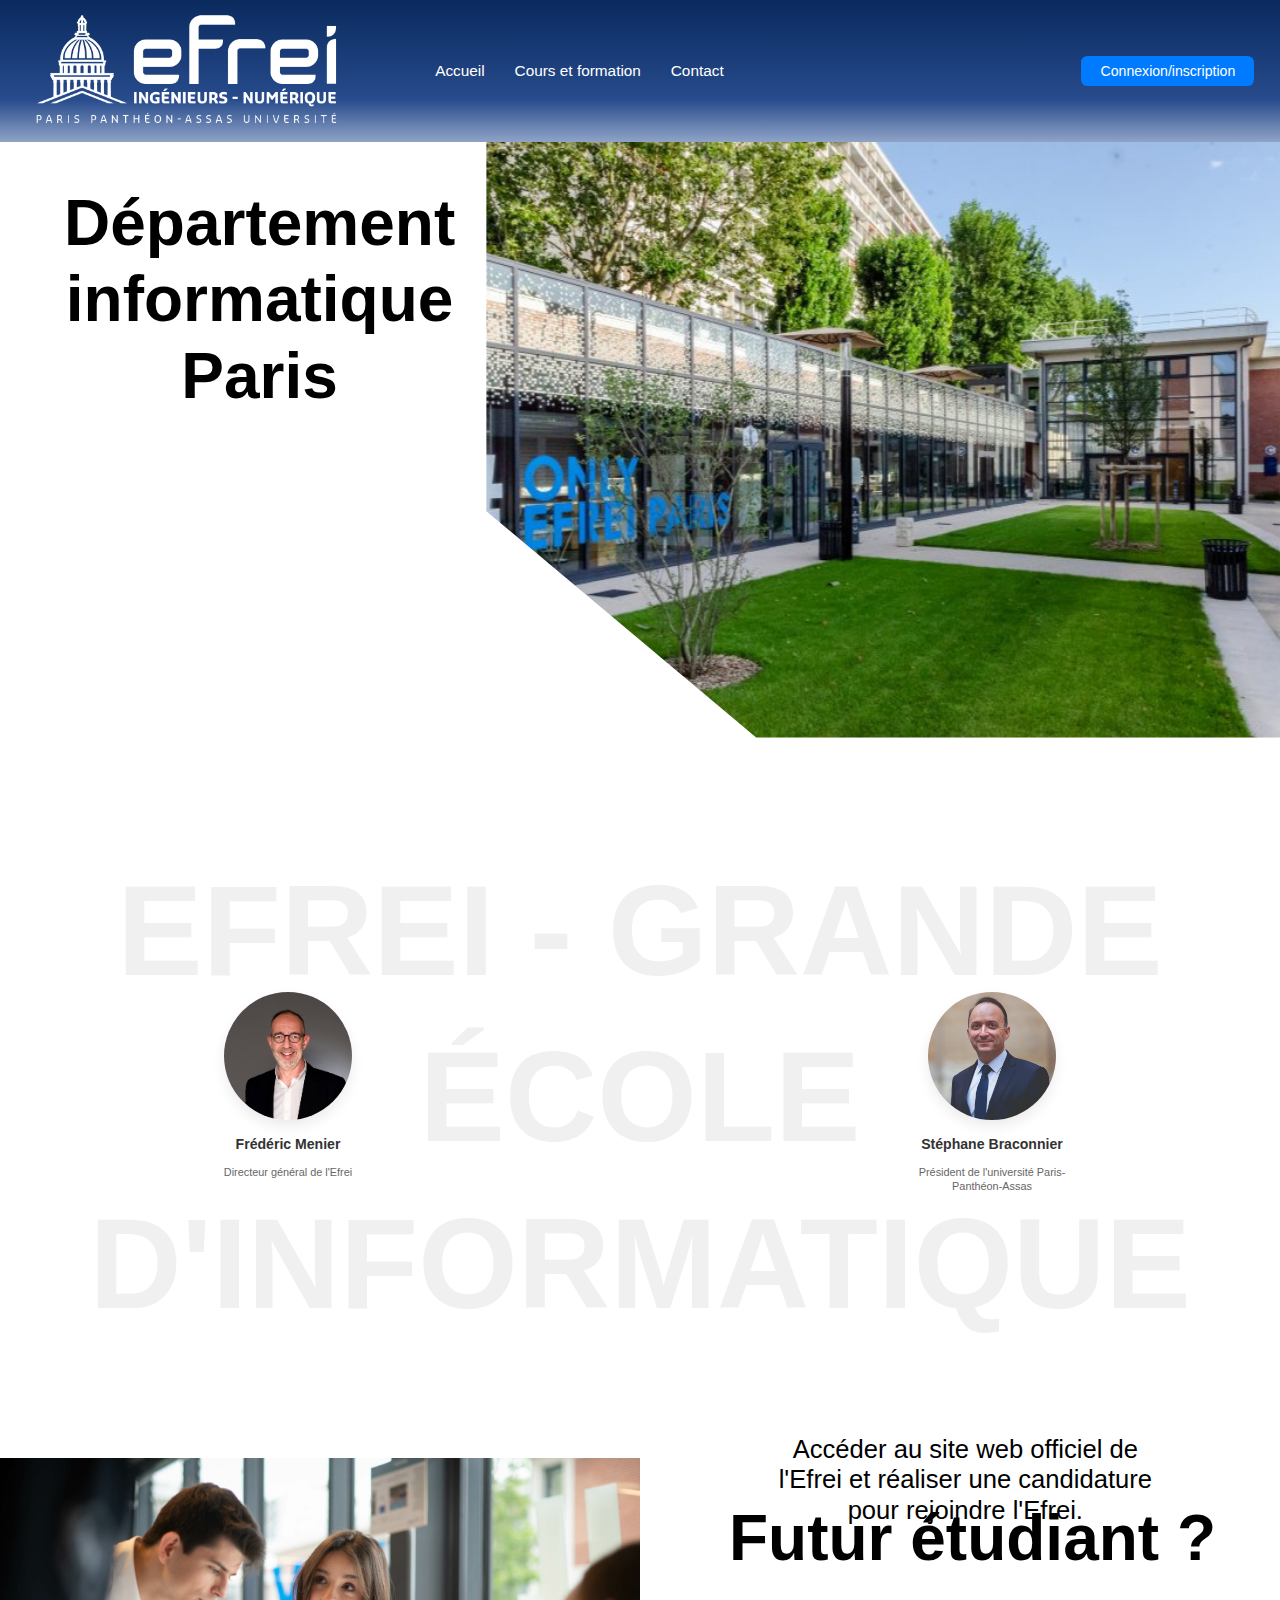
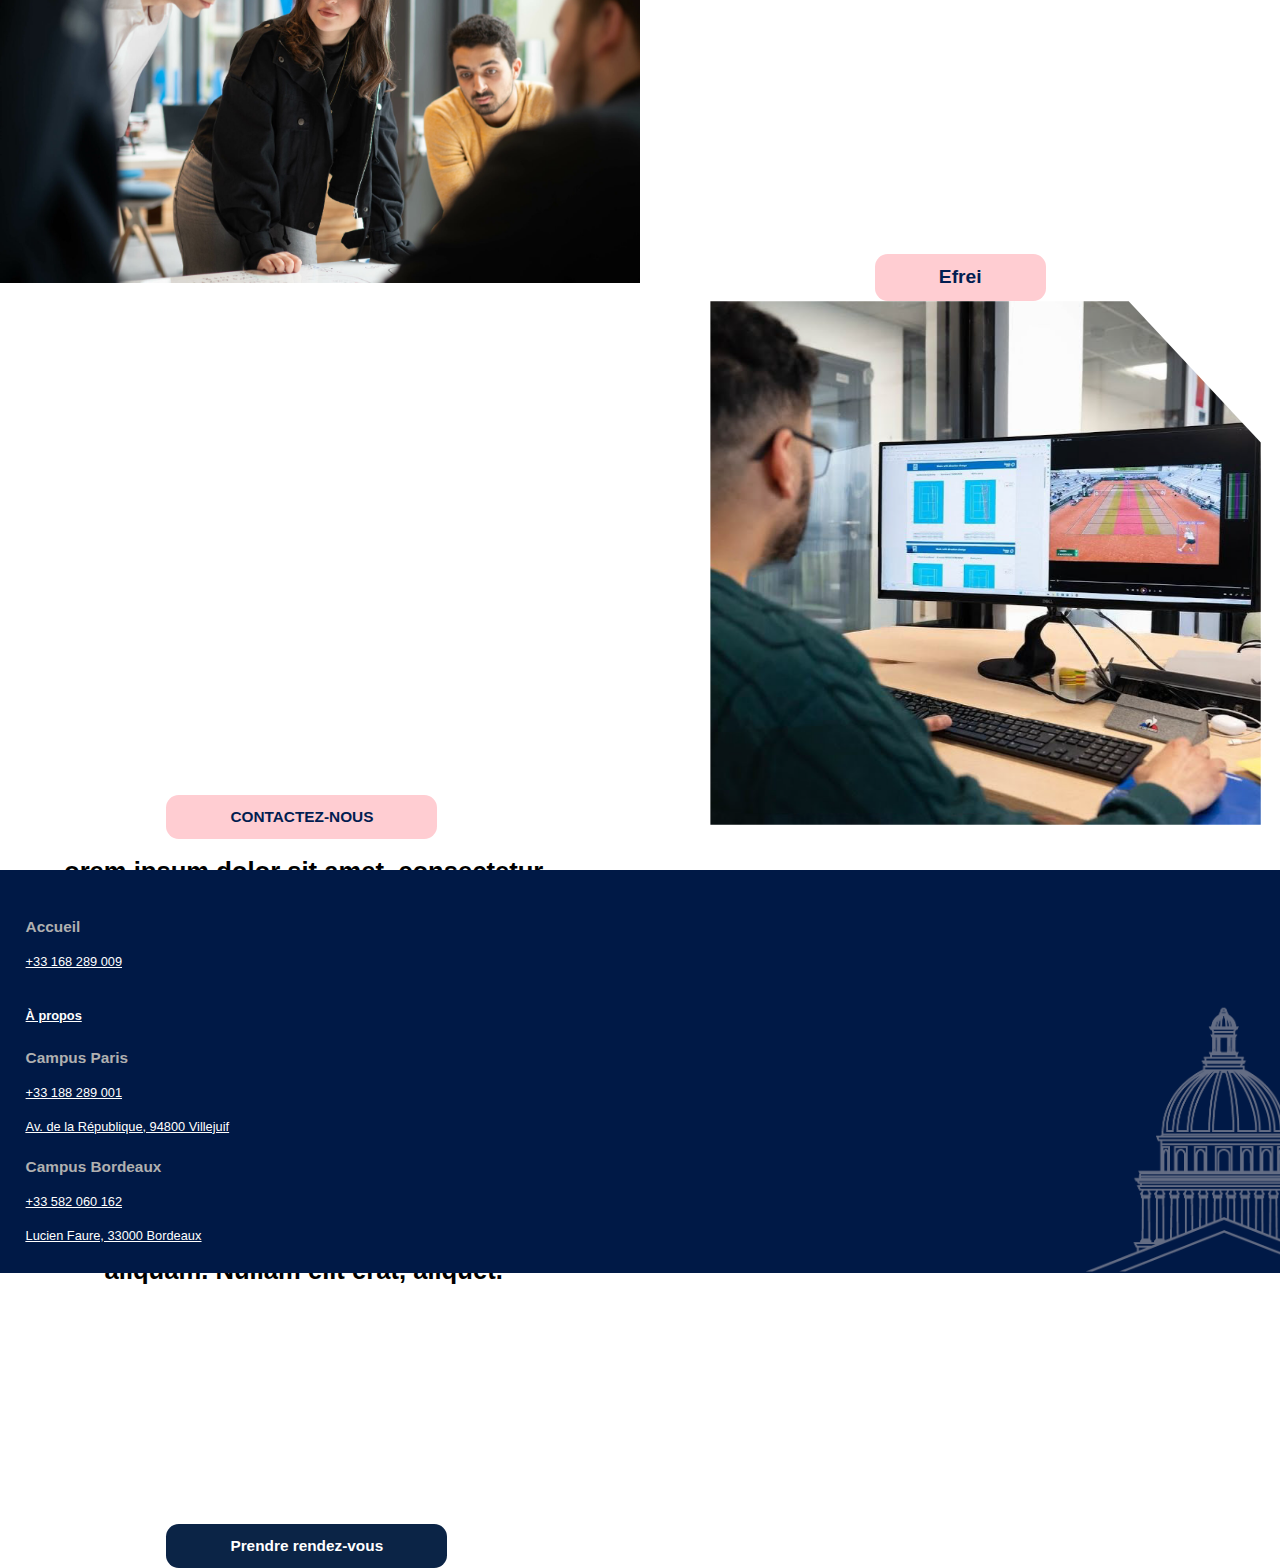
<file: html/index.html>
<!DOCTYPE html>
<html lang="fr">
<head>
    <meta charset="UTF-8">
    <meta name="viewport" content="width=device-width, initial-scale=1.0">
    <title>Projet Web Efrei</title>
    <link rel="stylesheet" href="../css/style.css">
</head>
<body>

    <header class="main-header">
        <div class="logo">
            <a href="index.html">
                <img id="Efrei" src="../img/logo.png" alt="Logo Efrei">
            </a>
        </div>
        <nav class="lien">
            <a class="lien" href="index.html">Accueil</a>
            <a class="lien" href="formation.html">Cours et formation</a>
            <a class="lien" href="contact.html">Contact</a>
        </nav>
        <div class="header-buttons">
            <a href="connexion.html" class="btn-login">Connexion/inscription</a>
        </div>
    </header>

    <main class="content-wrapper">
        <section class="hero-section">
            <h1 id="titreAcceuil">Département <br> informatique <br> Paris</h1>
            <img id="imageaccueil" src="../img/imageacceuil.png" alt="Image d'Efrei">
        </section>

        <section class="AcceuilP2">
            <h2 class="TitreAcceuil2">EFREI - Grande <br> école <br> d'informatique</h2>

            <div class="profiles-container">
                <div class="profile-card">
                    <img id="imgMenier" src="../img/Menier.png" alt="Frédéric Menier">
                    <p class="name"><b>Frédéric Menier</b></p>
                    <p class="role">Directeur général de l'Efrei</p>
                </div>

                <div class="profile-card">
                    <img id="imgBraconnier" src="../img/Braconnier.png" alt="Stéphane Braconnier">
                    <p class="name"><b>Stéphane Braconnier</b></p>
                    <p class="role">Président de l'université Paris-Panthéon-Assas</p>
                </div>
            </div>
        </section>
        <section>
            <h1 id="TitreFetudiant">Futur étudiant ?</h1>
            <p id="PAccesEfrei">
                Accéder au site web officiel de<br>
                 l'Efrei et réaliser une candidature<br>
                 pour rejoindre l'Efrei.
            </p>
            <img id="imgetudiant" src="../img/Etudiant.png" alt="Etudiant">
            <a href="https://www.efrei.fr/..." class="btn-efrei">Efrei</a>
            <section>
                <h2 id="TitreAcceuil3">CONTACTEZ-NOUS</h2>
                <p id="txtAcceuil3">
    orem ipsum dolor sit amet, consectetur<br>
    adipiscing elit. Morbi sagittis lacinia<br>
    mauris ac finibus. Nam lacus tortor,<br>
    iaculis in laoreet a, malesuada et eros.<br>
    Donec et justo rutrum, pulvinar purus<br>
    in, dictum diam. Vestibulum risus sem,<br>
    porttitor vitae mi ac, lacinia semper<br>
    massa. Morbi elementum orci eu odio<br>
    consequat, a facilisis velit commodo.<br>
    Vivamus mollis mauris ut orci aliquet<br>
    placerat. Fusce vehicula at lectus eget<br>
    mollis. Nunc aliquam ipsum sed urna<br>
    scelerisque, consequat luctus felis<br>
    aliquam. Nullam elit erat, aliquet.
</p>
            </section>
            <img id="imgContacteAcceuil" src="../img/ContacterNous.png" alt="ContacterNous">
            <a id="btnRDV" href="contact.html">Prendre rendez-vous</a>
    </main>

    <footer class="main-footer">
        <div class="txtFooter">
            <div class="titreFooter">Accueil</div>
            <p>+33 168 289 009</p>
            
            <div class="titreFooter"><a class="txtFooter" href="Apropos.html">À propos</a></div> 

            <div class="titreFooter">Campus Paris</div>
            <p>+33 188 289 001</p>
            <a class="txtFooter" href="https://maps.google.com">Av. de la République, 94800 Villejuif</a>

            <div class="titreFooter">Campus Bordeaux</div>
            <p>+33 582 060 162</p>
            <a class="txtFooter" href="https://maps.google.com">Lucien Faure, 33000 Bordeaux</a>

            <img class="logoFooter" src="../img/logoFooter.png" alt="Logo Efrei">
        </div>
    </footer>

</body>
</html>
</file>
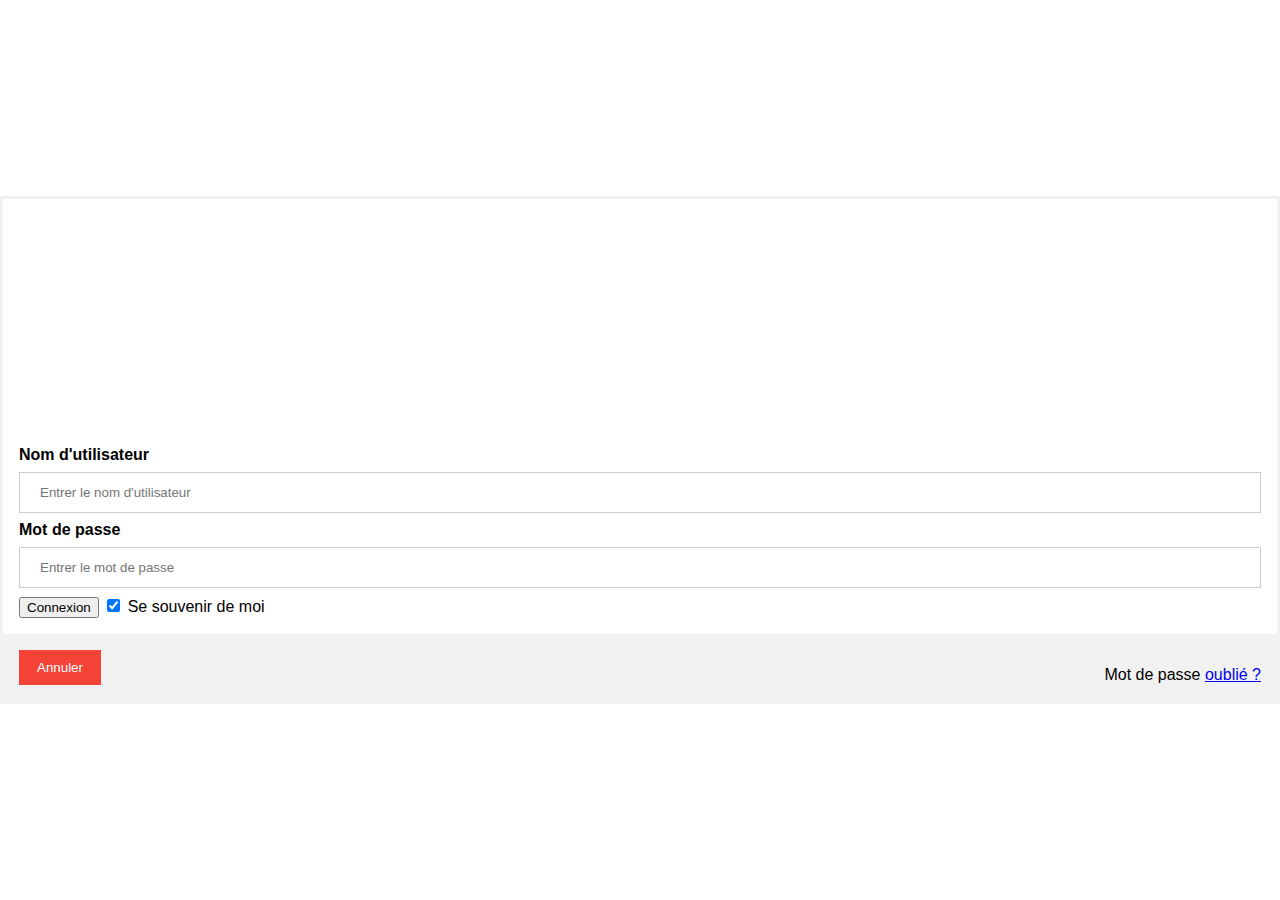
<file: html/connexion.html>
<!DOCTYPE html>
<html lang="fr">
<head>
    <meta charset='utf-8'>
    <meta name='viewport' content='width=device-width, initial-scale=1'>
    <title>Connexion / Inscription</title>
    <link rel='stylesheet' type='text/css' href='../css/style.css'>
    <script src='../js/main.js' defer></script>
</head>
<body>

    <form action="action_page.php" method="post">
        
        <div class="imgcontainer">
            <img src="../img/logo.png" alt="logo" class="avatar">
        </div>

        <div class="container">
            <label for="uname"><b>Nom d'utilisateur</b></label>
            <input type="text" id="uname" placeholder="Entrer le nom d'utilisateur" name="uname" required>

            <label for="psw"><b>Mot de passe</b></label>
            <input type="password" id="psw" placeholder="Entrer le mot de passe" name="psw" required>

            <button type="submit">Connexion</button>
            
            <label>
                <input type="checkbox" checked="checked" name="remember"> Se souvenir de moi
            </label>
        </div>

        <div class="container" style="background-color:#f1f1f1">
            <button type="button" class="cancelbtn" id="btn-back">Annuler</button>
            
            <span class="psw">
                Mot de passe <a href="#">oublié ?</a>
            </span>
        </div>

    </form>

</body>
</html>
</file>
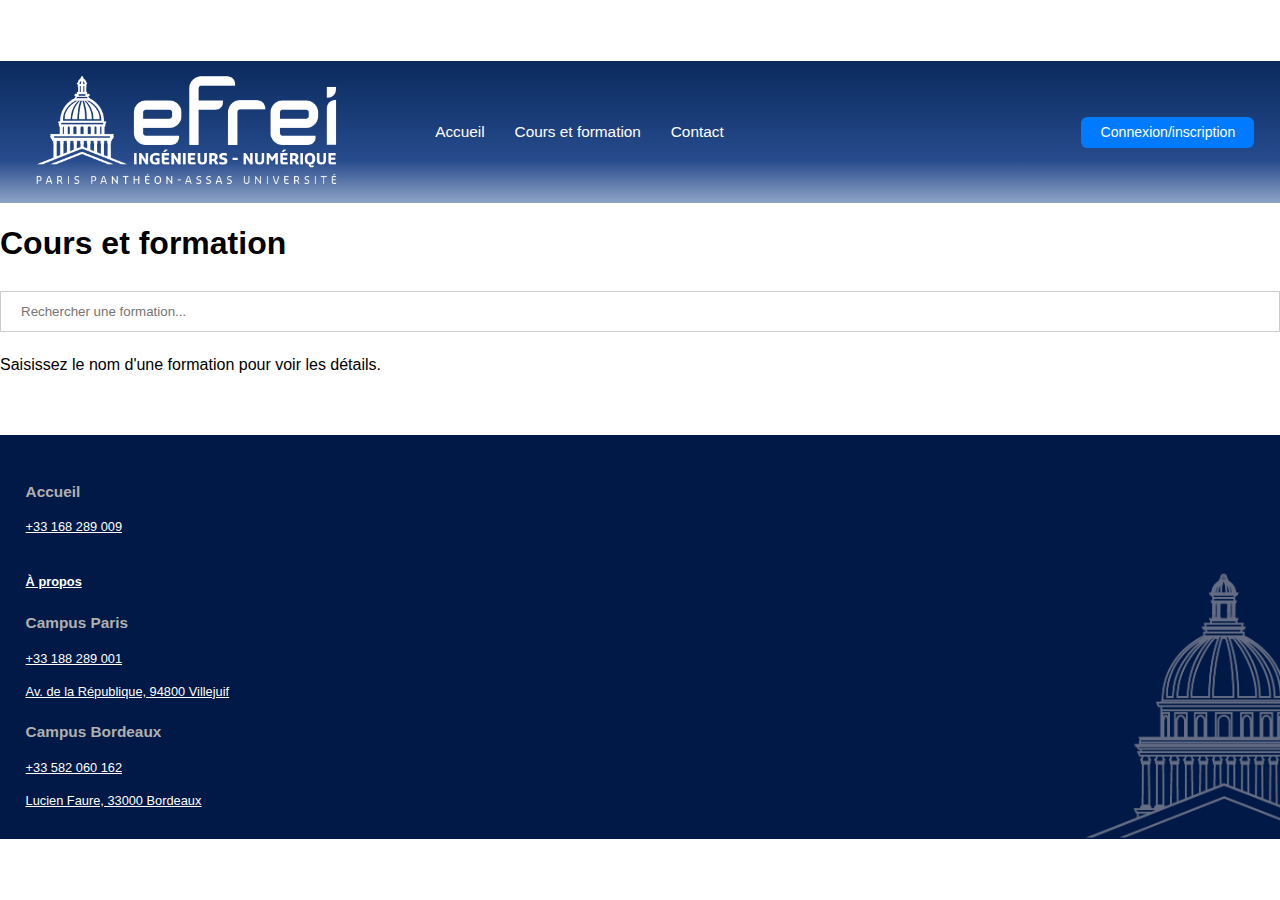
<file: html/formation.html>
<!DOCTYPE html>
<html lang="fr">
<head>
    <meta charset='utf-8'>
    <title>Cours et formations</title>
    <meta name='viewport' content='width=device-width, initial-scale=1'>
    <link rel='stylesheet' type='text/css' href='../css/style.css'>
    <script src="../js/main.js" defer></script>
</head>
<body>

    <header class="main-header">
        <div class="logo">
            <a href="index.html">
                <img id="Efrei" src="../img/logo.png" alt="Logo Efrei">
            </a>
        </div>
        
        <nav class="lien">
            <a class="lien" href="index.html">Accueil</a>
            <a class="lien" href="formation.html">Cours et formation</a>
            <a class="lien" href="contact.html">Contact</a>
        </nav>

        <div class="header-buttons">
            <a href="connexion.html" class="btn-login">Connexion/inscription</a>
        </div>
    </header>

    <main class="container-formation">
    <h1>Cours et formation</h1>

    <div class="search-section">
        <input type="text" id="barre-recherche" placeholder="Rechercher une formation...">
    </div>

    <div id="resultat-formation" style="display: none;"> <h2 id="nom-formation">Nom de la formation</h2>

        <div class="description-container">
            <h3>Description</h3>
            <p id="description-texte">
                </p>
        </div>

        <h2>Responsables de formation</h2>
        <table class="table-responsables">
            <thead>
                <tr>
                    <th>Nom</th>
                    <th>Contact</th>
                    <th>Rôle</th>
                    <th>Photo</th>
                </tr>
            </thead>
            <tbody id="corps-tableau">
                </tbody>
        </table>

    </div>
    
    <p id="message-vide">Saisissez le nom d'une formation pour voir les détails.</p>
</main>

    <footer class="main-footer">
        <div class="txtFooter">
            <div class="titreFooter">Accueil</div>
            <p>+33 168 289 009</p>
            
            <div class="titreFooter">
                <a class="txtFooter" href="Apropos.html">À propos</a>
            </div> 

            <div class="titreFooter">Campus Paris</div>
            <p>+33 188 289 001</p>
            <a class="txtFooter" href="https://maps.google.com">Av. de la République, 94800 Villejuif</a>

            <div class="titreFooter">Campus Bordeaux</div>
            <p>+33 582 060 162</p>
            <a class="txtFooter" href="https://maps.google.com">Lucien Faure, 33000 Bordeaux</a>

            <img class="logoFooter" src="../img/logoFooter.png" alt="Logo Efrei">
        </div>
    </footer>

</body>
</html>
</file>
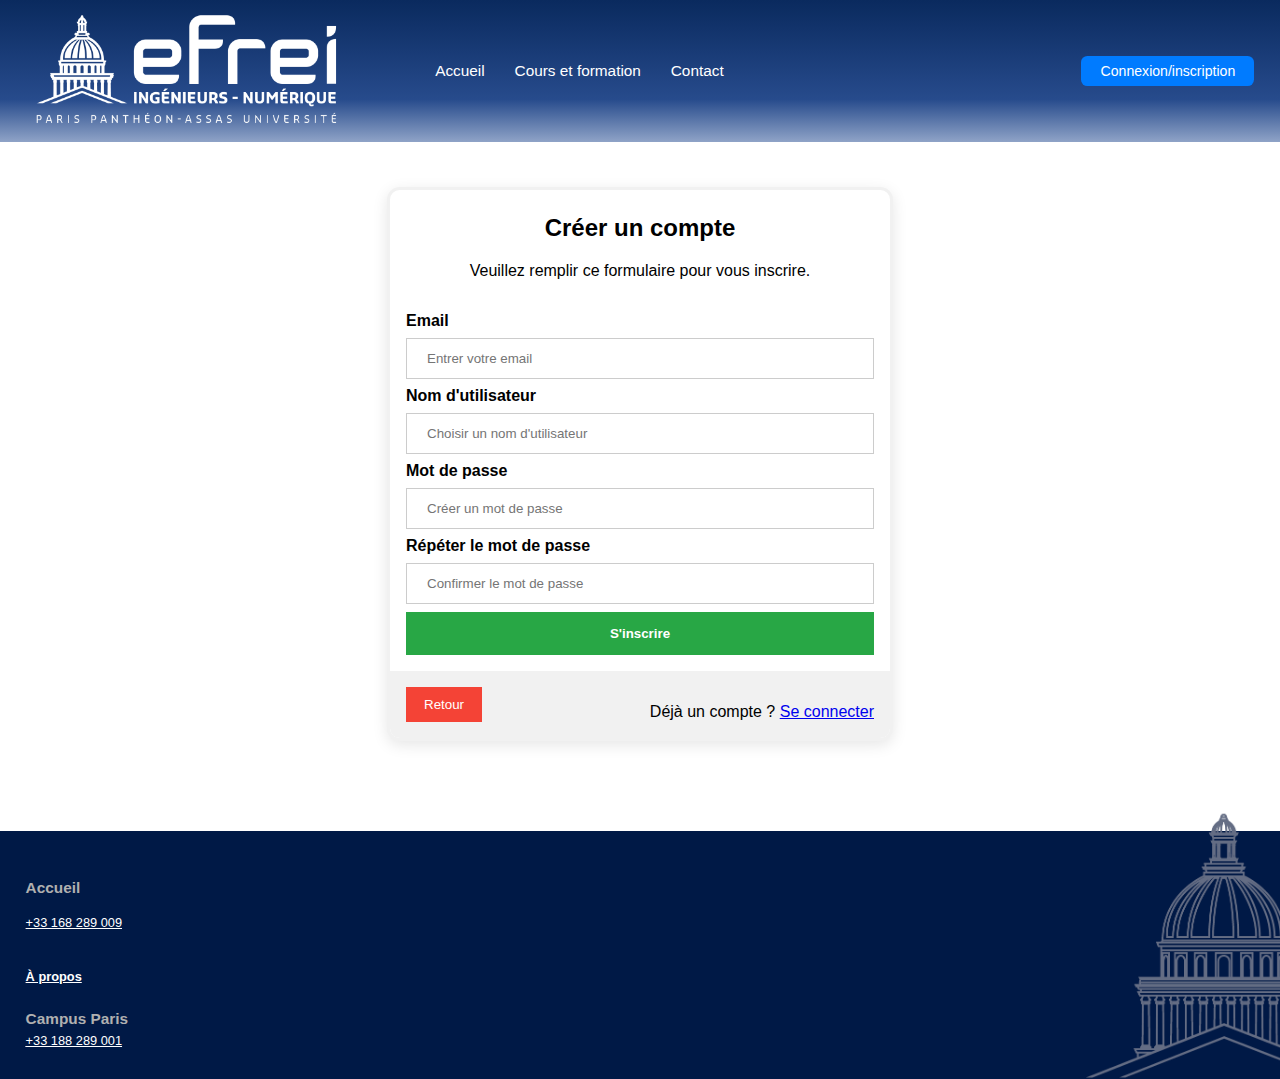
<file: html/inscription.html>
<!DOCTYPE html>
<html lang="fr">
<head>
    <meta charset='utf-8'>
    <meta name='viewport' content='width=device-width, initial-scale=1'>
    <title>Inscription - Efrei</title>
    <link rel='stylesheet' type='text/css' href='../css/style.css'>
</head>
<body>

    <header class="main-header">
        <div class="logo">
            <a href="index.html">
                <img id="Efrei" src="../img/logo.png" alt="Logo Efrei">
            </a>
        </div>
        <nav class="lien">
            <a class="lien" href="index.html">Accueil</a>
            <a class="lien" href="formation.html">Cours et formation</a>
            <a class="lien" href="contact.html">Contact</a>
        </nav>
        <div class="header-buttons">
            <a href="connexion.html" class="btn-login">Connexion/inscription</a>
        </div>
    </header>

    <main class="login-page">
        <form action="register_action.php" method="post" class="auth-form">
            <div class="imgcontainer">
                <h2>Créer un compte</h2>
                <p>Veuillez remplir ce formulaire pour vous inscrire.</p>
            </div>

            <div class="container">
                <label for="email"><b>Email</b></label>
                <input type="email" id="email" placeholder="Entrer votre email" name="email" required>

                <label for="uname"><b>Nom d'utilisateur</b></label>
                <input type="text" id="uname" placeholder="Choisir un nom d'utilisateur" name="uname" required>

                <label for="psw"><b>Mot de passe</b></label>
                <input type="password" id="psw" placeholder="Créer un mot de passe" name="psw" required>

                <label for="psw-repeat"><b>Répéter le mot de passe</b></label>
                <input type="password" id="psw-repeat" placeholder="Confirmer le mot de passe" name="psw-repeat" required>

                <button class="btn-register" type="submit">S'inscrire</button>
            </div>

            <div class="container" style="background-color:#f1f1f1">
                <button type="button" class="cancelbtn" onclick="window.location.href='connexion.html'">Retour</button>
                <span class="psw">Déjà un compte ? <a href="connexion.html">Se connecter</a></span>
            </div>
        </form>
    </main>

    <footer class="main-footer">
        <div class="txtFooter">
            <div class="titreFooter">Accueil</div>
            <p>+33 168 289 009</p>
            <div class="titreFooter"><a class="txtFooter" href="Apropos.html">À propos</a></div>
            <div class="titreFooter">Campus Paris</div>
            <a class="txtFooter" href="tel:+33188289001">+33 188 289 001</a>
            <img class="logoFooter" src="../img/logoFooter.png" alt="Logo Efrei">
        </div>
    </footer>

</body>
</html>
</file>
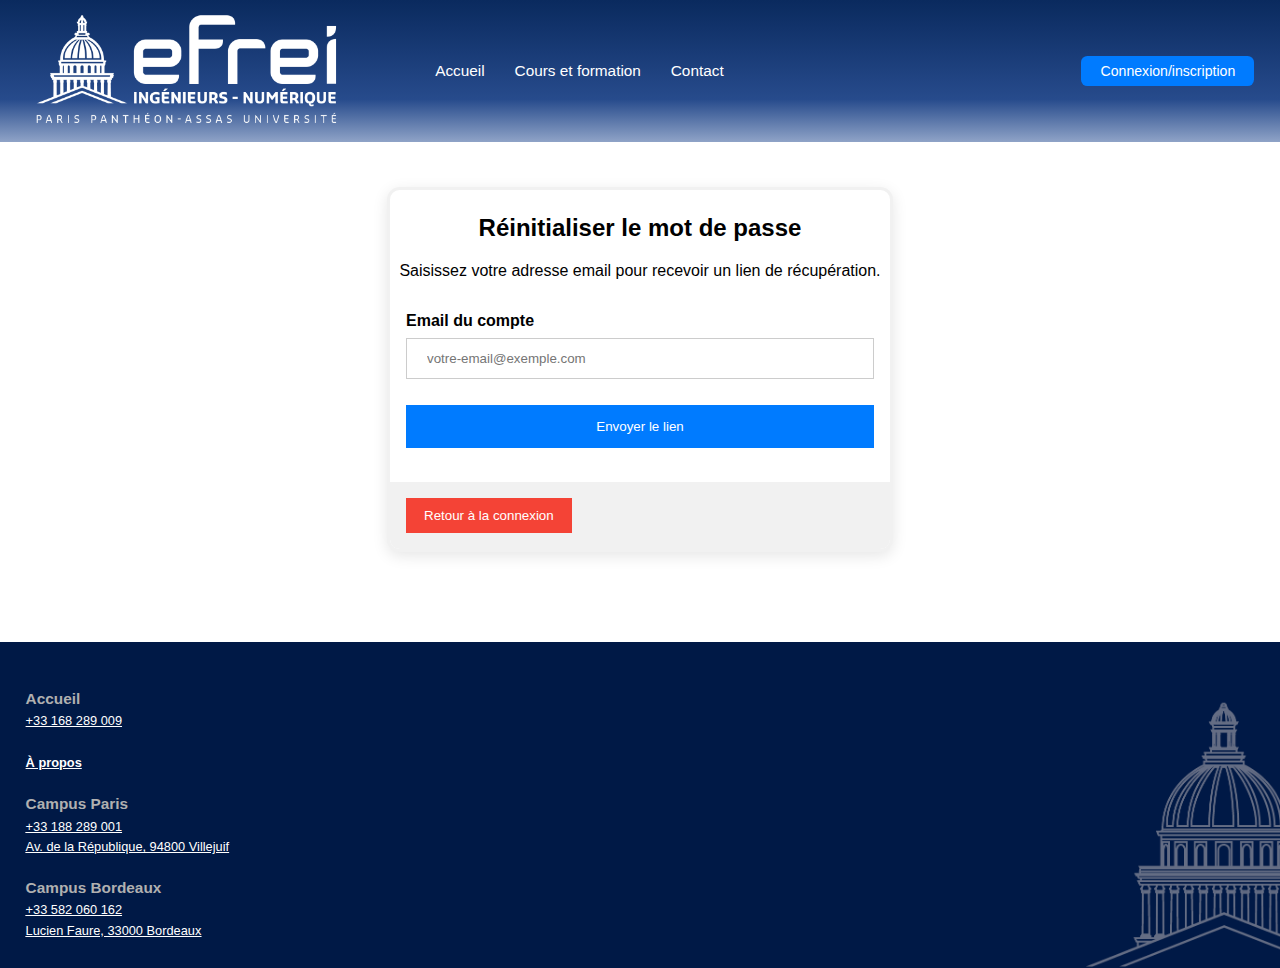
<file: html/recuperation.html>
<!DOCTYPE html>
<html lang="fr">
<head>
    <meta charset='utf-8'>
    <meta name='viewport' content='width=device-width, initial-scale=1'>
    <title>Récupération de mot de passe - Efrei</title>
    <link rel='stylesheet' type='text/css' href='../css/style.css'>
</head>
<body>

    <header class="main-header">
        <div class="logo">
            <a href="index.html">
                <img id="Efrei" src="../img/logo.png" alt="Logo Efrei">
            </a>
        </div>
        <nav class="lien">
            <a class="lien" href="index.html">Accueil</a>
            <a class="lien" href="formation.html">Cours et formation</a>
            <a class="lien" href="contact.html">Contact</a>
        </nav>
        <div class="header-buttons">
            <a href="connexion.html" class="btn-login">Connexion/inscription</a>
        </div>
    </header>

    <main class="login-page">
        <form action="reset_password_action.php" method="post" class="auth-form">
            
            <div class="imgcontainer">
                <h2>Réinitialiser le mot de passe</h2>
                <p>Saisissez votre adresse email pour recevoir un lien de récupération.</p>
            </div>

            <div class="container">
                <label for="email"><b>Email du compte</b></label>
                <input type="email" id="email" placeholder="votre-email@exemple.com" name="email" required>

                <div class="auth-buttons">
                    <button class="submit" type="submit">Envoyer le lien</button>
                </div>
            </div>

            <div class="container" style="background-color:#f1f1f1">
                <button type="button" class="cancelbtn" onclick="window.location.href='connexion.html'">Retour à la connexion</button>
            </div>
        </form>
    </main>

    <footer class="main-footer">
        <div class="txtFooter">
            <div class="titreFooter">Accueil</div>
            +33 168 289 009
            <div class="titreFooter"><a class="txtFooter" href="Apropos.html">À propos</a></div>
            <div id="Paris" class="titreFooter">Campus Paris</div>
            <a class="txtFooter" href="tel:+33188289001">+33 188 289 001</a>
            <br>
            <a class="txtFooter" href="https://maps.google.com">Av. de la République, 94800 Villejuif</a>
            
            <div id="Bordeaux" class="titreFooter">Campus Bordeaux</div>
            <a class="txtFooter" href="tel:+33582060162">+33 582 060 162</a>
            <br>
            <a class="txtFooter" href="https://maps.google.com">Lucien Faure, 33000 Bordeaux</a>
            <img class="logoFooter" src="../img/logoFooter.png" alt="Logo Efrei">
        </div>
    </footer>

</body>
</html>
</file>
<file: css/style.css>
html, body {
    display: flex;
    flex-direction: column;
    justify-content: center;
    margin: 0;
    padding: 0;
    width: 100%;
    min-height: 100vh;
    overflow-x: hidden;
    font-family: sans-serif;
}

.container {
    padding: 16px;
}

.separator {
    margin: 0 15px;
}

.main-header {
    font-family: Arial, Helvetica, sans-serif;
    display: flex;
    align-items: center;
    padding: 1vh 2vw;
    gap: 2vw;
    width: 100%;      
    box-sizing: border-box;
    background: linear-gradient(
        to bottom,
        #0a2a5e 0%,
        #183a75 35%,
        #274b8c 70%,
        #8fa3c7 100%
    );
}

.logo {
    margin-right: 1vw;
}

#Efrei {
    width: 25vw;    
    height: auto;  
}

.header-buttons {
    position: absolute;
    right: 2%;
}

.lien {
    color: white;
    text-decoration: none;
    margin-left: 2vw;
    font-size: 1.2vw;
}

.lien:hover {
    color: lightgrey;
}

.btn-login {
    background-color: #007bff;
    color: white;
    padding: 0.8vh 1.5vw;
    border-radius: 0.5vw;
    text-decoration: none;
    transition: background 0.3s;
    font-size: 1.1vw;
}

.btn-login:hover {
    background-color: #0056b3;
}

#titreAcceuil {
    position: absolute;
    text-align: center;    
    width: fit-content;      
    margin-left: 5vw;    
    font-weight: bold;
    font-size: 5vw;
    line-height: 1.2;
}

#imageaccueil {
    display: flex;    
    justify-content: center;
    width: 62vw;
    margin: 0 auto;
    position: relative;
    left: 19%;
    top: 20%;
    clip-path: polygon(0 0, 100% 0, 100% 100%, 34% 100%, 0 62%);
}

.presentation_site {
    border-radius: 1vw;
    border-style: dashed;
    color: black;
    border-width: 5px;
    margin-left: 3%;
    margin-right: 3%;
}

.legende_presentation {
    text-decoration: underline;
    font-size: 2vw;
}

#apropos {
    display: flex;
    justify-content: center;
    align-items: center;
    color: #E7E6E6;
    font-size: 10vw;
}

#noms-prenoms {
    display: flex;
    justify-content: center;
    align-items: center;
    font-size: 3vw;  
}

#noms-prenoms a {
    text-decoration: none;
    color: #0056b3;
}

.AcceuilP2 {
    position: relative;
    width: 100%;
    height: 80vh;
    display: flex;
    align-items: center;
    justify-content: center;
    background-color: white;
    overflow: hidden;
}

.TitreAcceuil2 {
    position: absolute;
    z-index: 1;
    width: 100%;
    text-align: center;
    font-size: 10vw;
    font-weight: 800;
    color: #f0f0f0;
    text-transform: uppercase;
    line-height: 1.3;
    margin: 0;
    pointer-events: none;
}

.profiles-container {
    position: relative;
    z-index: 2;
    display: flex;
    justify-content: space-between;
    width: 100%;
    padding: 0 15vw;
    box-sizing: border-box;
}

.profile-card {
    text-align: center;
    width: 15vw;
}

.profile-card img {
    width: 10vw;
    height: 10vw;
    border-radius: 50%;
    object-fit: cover;
    box-shadow: 0 0.5vw 1vw rgba(0,0,0,0.08);
}

.name {
    margin-top: 1vw;
    font-weight: bold;
    font-size: 1.1vw; 
    color: #333;
}

.role {
    margin-top: 0.3vw;
    font-size: 0.85vw;
    color: #666;
    line-height: 1.2;
}

form {
    border: 3px solid #f1f1f1;
}

input[type=text], 
input[type=password],
input[type=email] {
    width: 100%;
    padding: 12px 20px;
    margin: 8px 0;
    display: inline-block;
    border: 1px solid #ccc;
    box-sizing: border-box;
}

.submit {
    background-color :#007bff;
    color: white;
    padding: 14px 20px;
    margin: 8px 0;
    border: none;
    cursor: pointer;
    width: 100%;
}

.submit:hover {
    opacity: 0.8;
}

.cancelbtn {
    width: auto;
    padding: 10px 18px;
    background-color: #f44336;
    border : none;
    color: white;
    cursor: pointer;
}

.imgcontainer {
    text-align: center;
    margin: 24px 0 12px 0;
}

img.avatar {
    width: 40%;
}

span.psw {
    float: right;
    padding-top: 16px;
}

.main-footer {
    background-color: #001946;
    padding: 3vh 2vw;
    margin-top: 5vh;
    position: relative;
    min-height: 15vh;
    width: 100%;      
    box-sizing: border-box;
}

.txtFooter {
    color: white;
    text-decoration: underline;
    line-height: 1.6;
    font-size: 1vw;
}

.titreFooter {
    color: #b0b0b0;
    text-decoration: none;    
    display: inline-block;    
    width: 100%;              
    font-weight: bold;
    margin-top: 2vh;
    font-size: 1.2vw;
}

.logoFooter {
    position: absolute;
    bottom: 0;  
    right: 0;  
    height: 30vh;
    width: auto;
}

#TitreFetudiant {
    position: absolute;
    right: 5vw;       
    text-align: right;  
    width: fit-content;      
    font-weight: bold;
    font-size: 5vw;
    line-height: 1.2;
}

#PAccesEfrei {
    position: absolute;
    right: 5vw;          
    width: fit-content; 
    text-align: center; 
    font-size: 2vw;
    line-height: 1.2;
    top:110vw;
    padding-right: 5vw;
}

#imgetudiant{
    margin-left: auto;
    width: 50vw;
}

.btn-efrei {
    display: inline-block;
    background-color: #ffcdd2;
    color: #021d51;
    text-decoration: none;
    font-weight: bold;
    font-size: 1.5vw;
    padding: 1vw 5vw;
    border-radius: 1vw;
    transition: transform 0.2s, background 0.3s;
    margin-left: 18vw; 
    margin-top: -2vw; 
}

.btn-efrei:hover {
    background-color: #ef9a9a;
    transform: scale(1.05);   
}

.login-page {
    display: flex;
    justify-content: center;
    align-items: center;
    padding: 5vh 0;
    flex-grow: 1;
}

.auth-form {
    width: 90%;
    max-width: 500px;
    background-color: white;
    border-radius: 1vw;
    box-shadow: 0 4px 15px rgba(0,0,0,0.1);
    overflow: hidden;
}

.auth-buttons {
    display: flex;
    flex-direction: column;
    gap: 10px;
    margin: 10px 0;
}

.btn-register {
    background-color: #28a745;
    color: white;
    padding: 14px 20px;
    border: none;
    cursor: pointer;
    width: 100%;
    font-weight: bold;
    text-align: center;
    text-decoration: none;
    display: inline-block;
    box-sizing: border-box;
}

.btn-register:hover {
    opacity: 0.8;
}
#imgContacteAcceuil{
    display: flex;    
    justify-content: center;
    width: 43vw;
    margin: 0 auto;
    position: relative;
    left: 27%;
    clip-path: polygon(76% 0, 100% 27%, 100% 100%, 0 100%, 0 0);
}
#TitreAcceuil3{
    top: 269%;
    left: -5%;
    position: absolute;
    display: inline-block;
    background-color: #ffcdd2;
    color: #021d51;
    text-decoration: none;
    font-weight: bold;
    font-size: 1.2vw;
    padding: 1vw 5vw;
    border-radius: 1vw;
    transition: transform 0.2s, background 0.3s;
    margin-left: 18vw; 
    margin-top: -2vw; 
}
#txtAcceuil3 {
    position: absolute;
    left: 5vw;            
    top: 270%;             
     
    
    text-align: center;   
    width: fit-content;   
    
    font-weight: bold;
    font-size: 2vw;
    line-height: 1.2;
    margin-left: 0;       
}

#btnRDV{
    top: 350%;
    left: -5%;
    position: absolute;
    display: inline-block;
    background-color: #0B2446;
    color: white;
    text-decoration: none;
    font-weight: bold;
    font-size: 1.2vw;
    padding: 1vw 5vw;
    border-radius: 1vw;
    transition: transform 0.2s, background 0.3s;
    margin-left: 18vw; 
    margin-top: -2vw;
}
#btnRDV:hover{
    opacity: 0.8;
    transform: scale(1.05);  

}
</file>
